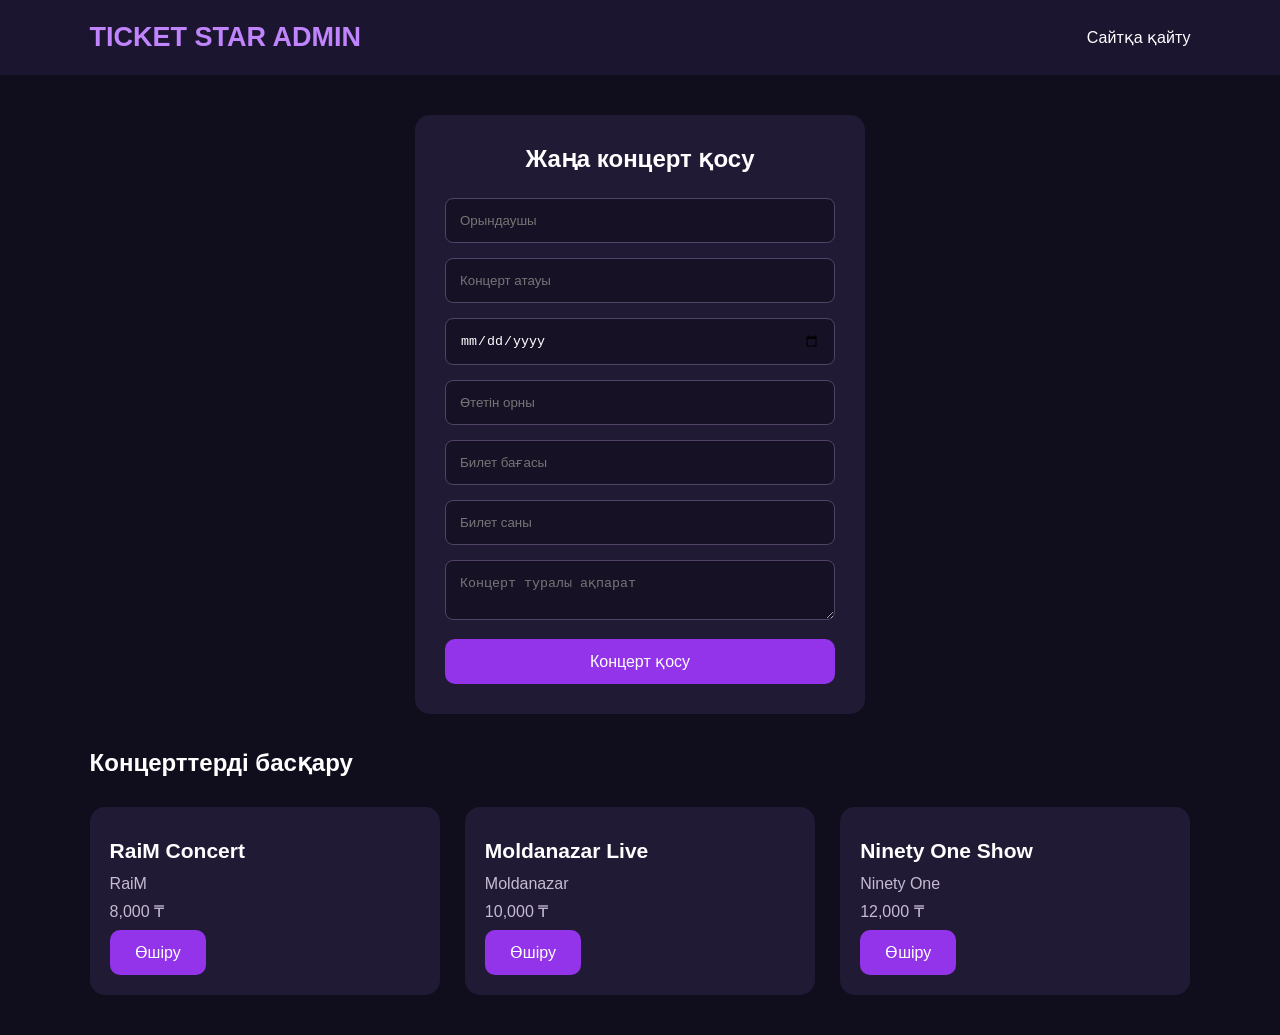
<file: admin.html>
<!DOCTYPE html>
<html lang="kk">
<head>
    <meta charset="UTF-8">
    <meta name="viewport" content="width=device-width, initial-scale=1.0">
    <title>Admin | TICKET STAR</title>
    <link rel="stylesheet" href="css/style.css">
</head>
<body>

<header>
    <div class="logo">TICKET STAR ADMIN</div>
    <nav>
        <a href="index.html">Сайтқа қайту</a>
    </nav>
</header>

<div class="container">

    <form id="addConcertForm">
        <h2>Жаңа концерт қосу</h2>

        <input type="text" id="artist"
               placeholder="Орындаушы" required>

        <input type="text" id="title"
               placeholder="Концерт атауы" required>

        <input type="date" id="date" required>

        <input type="text" id="place"
               placeholder="Өтетін орны" required>

        <input type="number" id="price"
               placeholder="Билет бағасы" min="1" required>

        <input type="number" id="available"
               placeholder="Билет саны" min="1" required>

        <textarea id="description"
                  placeholder="Концерт туралы ақпарат"></textarea>

        <button type="submit" class="btn">
            Концерт қосу
        </button>
    </form>

    <h2>Концерттерді басқару</h2>
    <div class="concert-list" id="adminList"></div>

</div>

<script src="js/script.js"></script>
</body>
</html>
</file>
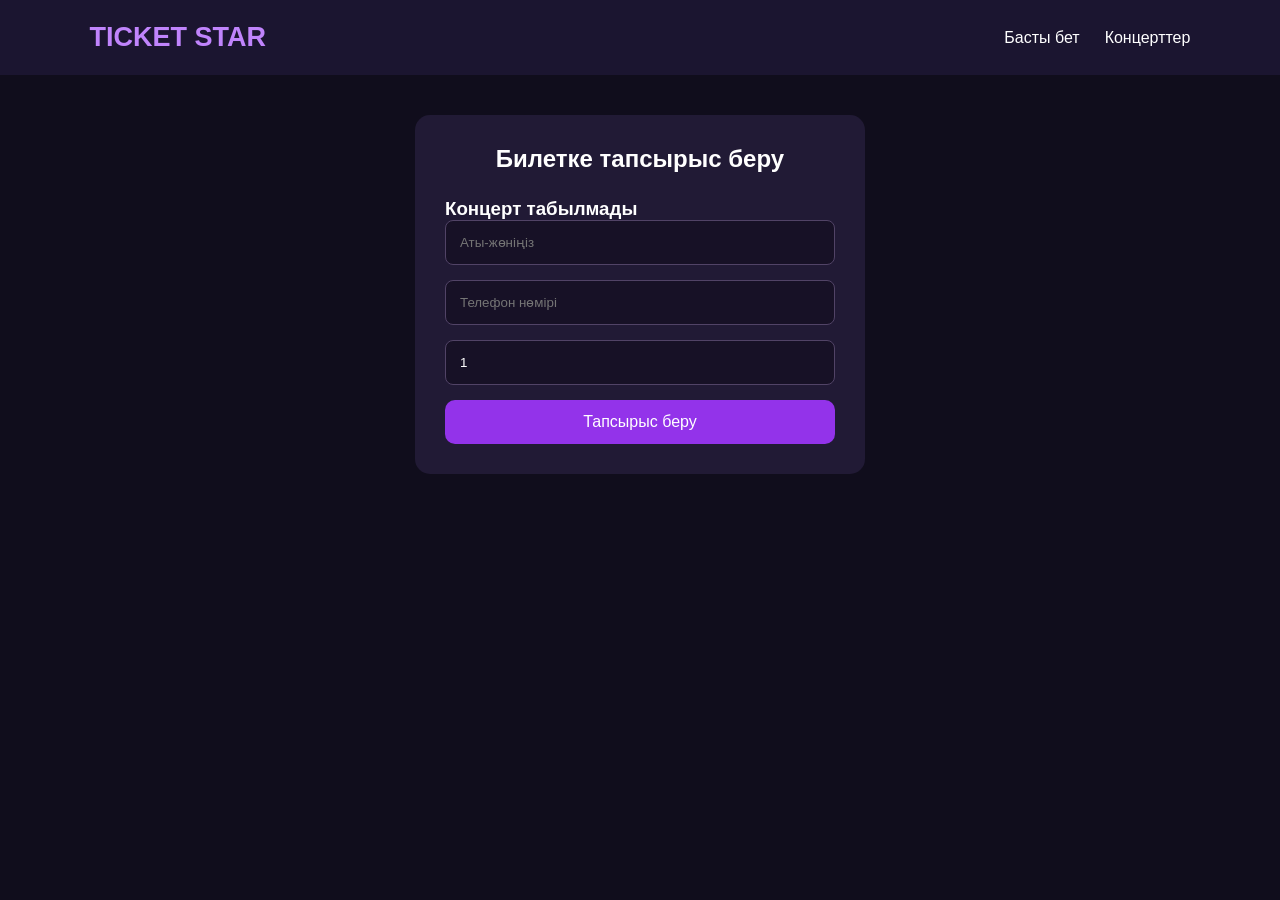
<file: booking.html>
<!DOCTYPE html>
<html lang="kk">
<head>
    <meta charset="UTF-8">
    <meta name="viewport" content="width=device-width, initial-scale=1.0">
    <title>Билетке тапсырыс | TICKET STAR</title>
    <link rel="stylesheet" href="css/style.css">
</head>
<body>

<header>
    <div class="logo">TICKET STAR</div>
    <nav>
        <a href="index.html">Басты бет</a>
        <a href="concerts.html">Концерттер</a>
    </nav>
</header>

<div class="container">
    <form id="bookingForm">
        <h2>Билетке тапсырыс беру</h2>

        <h3 id="bookingTitle">Концерт жүктелуде...</h3>

        <input
            type="text"
            id="customerName"
            placeholder="Аты-жөніңіз"
            required
        >

        <input
            type="tel"
            id="phone"
            placeholder="Телефон нөмірі"
            required
        >

        <input
            type="number"
            id="quantity"
            placeholder="Билет саны"
            min="1"
            max="10"
            value="1"
            required
        >

        <button class="btn" type="submit">
            Тапсырыс беру
        </button>
    </form>
</div>

<script src="js/script.js"></script>
</body>
</html>
</file>
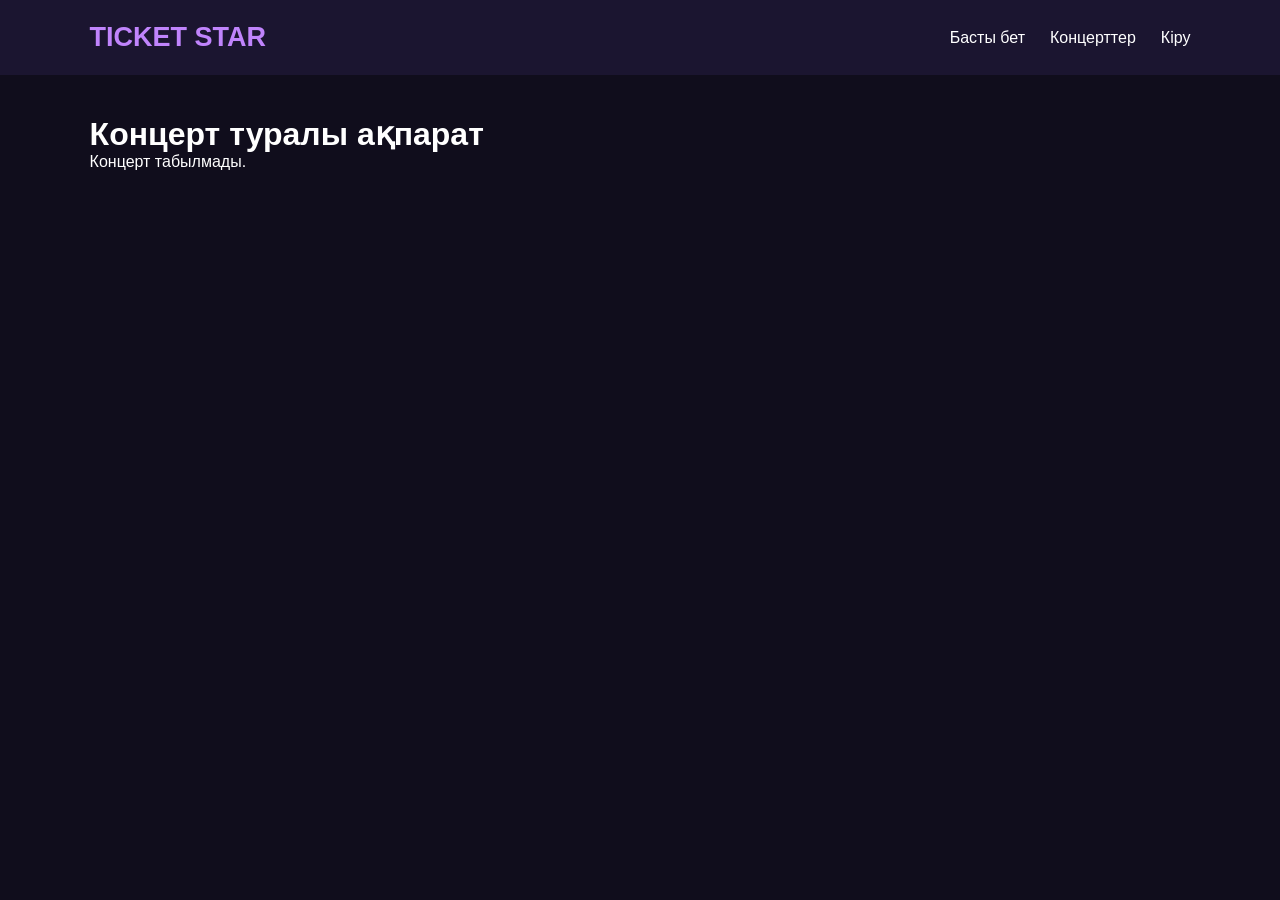
<file: concert.html>
<!DOCTYPE html>
<html lang="kk">
<head>
    <meta charset="UTF-8">
    <meta name="viewport" content="width=device-width, initial-scale=1.0">
    <title>Концерт туралы | TICKET STAR</title>
    <link rel="stylesheet" href="css/style.css">
</head>
<body>

<header>
    <div class="logo">TICKET STAR</div>
    <nav>
        <a href="index.html">Басты бет</a>
        <a href="concerts.html">Концерттер</a>
        <a href="login.html">Кіру</a>
    </nav>
</header>

<div class="container">
    <h1>Концерт туралы ақпарат</h1>
    <div id="concertDetails"></div>
</div>

<script src="js/script.js"></script>
</body>
</html>
</file>
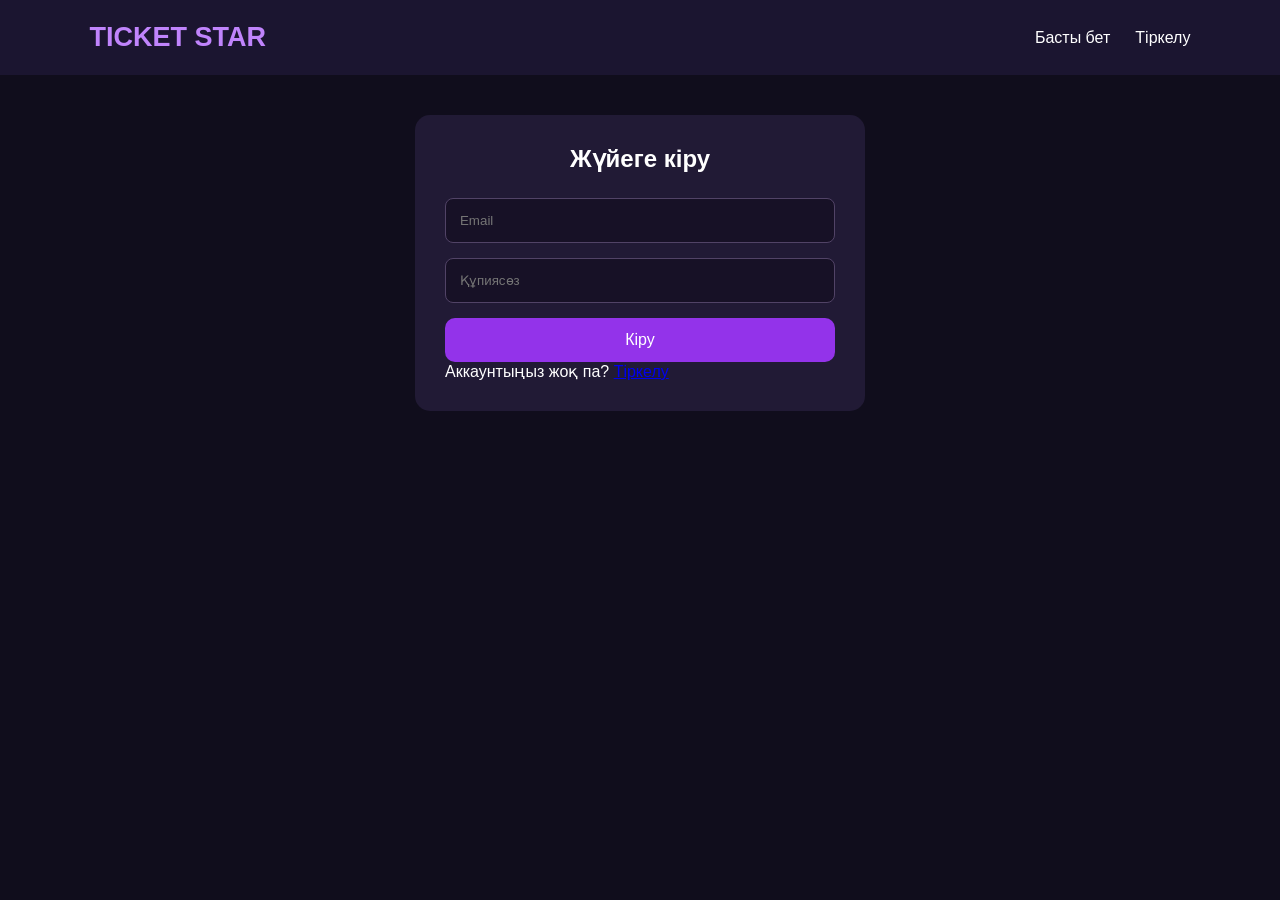
<file: login.html>
<!DOCTYPE html>
<html lang="kk">
<head>
    <meta charset="UTF-8">
    <meta name="viewport" content="width=device-width, initial-scale=1.0">
    <title>Жүйеге кіру | TICKET STAR</title>
    <link rel="stylesheet" href="css/style.css">
</head>
<body>

<header>
    <div class="logo">TICKET STAR</div>
    <nav>
        <a href="index.html">Басты бет</a>
        <a href="register.html">Тіркелу</a>
    </nav>
</header>

<div class="container">
    <form id="loginForm">
        <h2>Жүйеге кіру</h2>

        <input
            type="email"
            id="loginEmail"
            placeholder="Email"
            required
        >

        <input
            type="password"
            id="loginPassword"
            placeholder="Құпиясөз"
            required
        >

        <button type="submit" class="btn">Кіру</button>

        <p>Аккаунтыңыз жоқ па?
            <a href="register.html">Тіркелу</a>
        </p>
    </form>
</div>

<script src="js/script.js"></script>
</body>
</html>
</file>
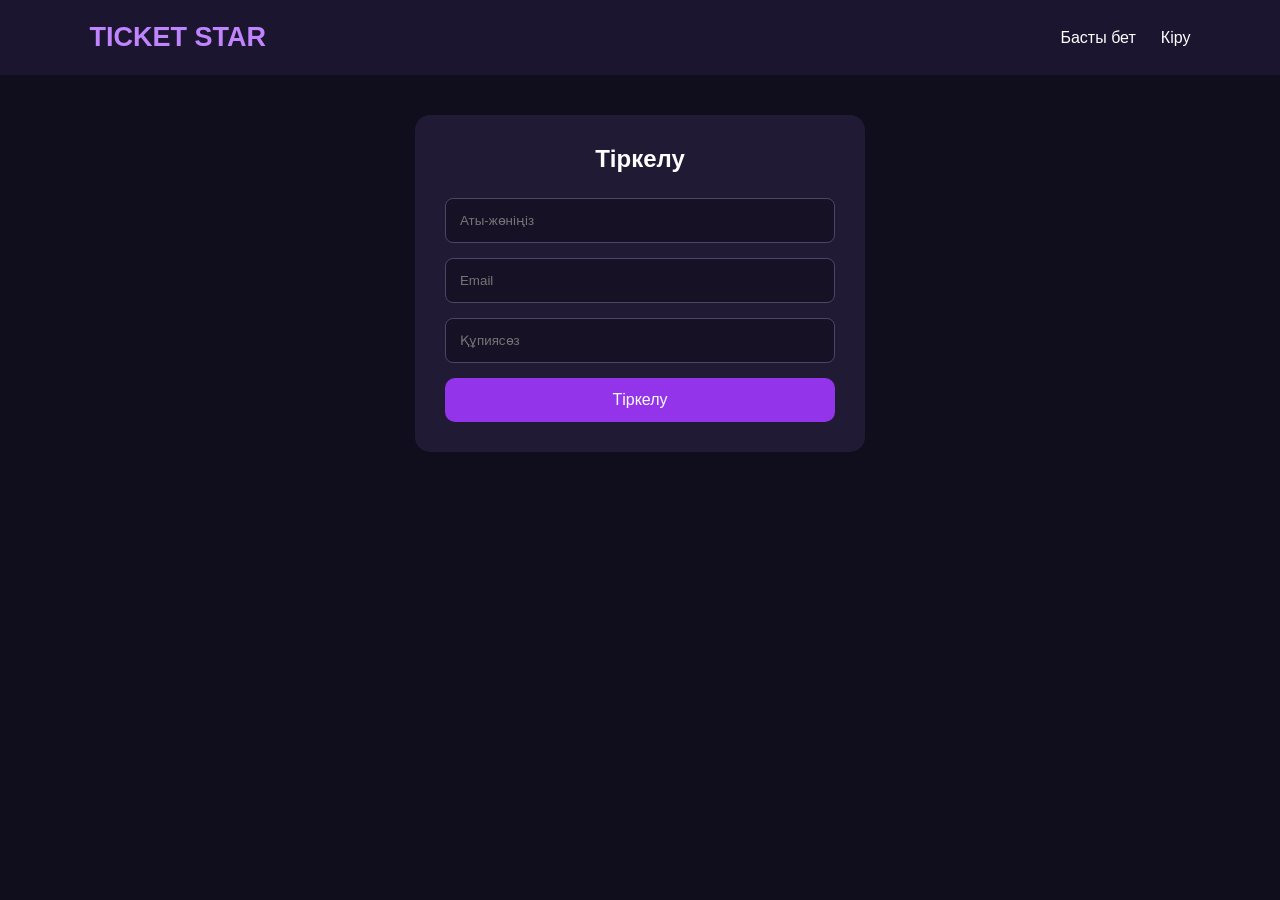
<file: register.html>
<!DOCTYPE html>
<html lang="kk">
<head>
    <meta charset="UTF-8">
    <meta name="viewport" content="width=device-width, initial-scale=1.0">
    <title>Тіркелу | TICKET STAR</title>
    <link rel="stylesheet" href="css/style.css">
</head>
<body>

<header>
    <div class="logo">TICKET STAR</div>
    <nav>
        <a href="index.html">Басты бет</a>
        <a href="login.html">Кіру</a>
    </nav>
</header>

<div class="container">
    <form id="registerForm">
        <h2>Тіркелу</h2>

        <input
            type="text"
            id="fullName"
            placeholder="Аты-жөніңіз"
            required
        >

        <input
            type="email"
            id="registerEmail"
            placeholder="Email"
            required
        >

        <input
            type="password"
            id="registerPassword"
            placeholder="Құпиясөз"
            minlength="6"
            required
        >

        <button type="submit" class="btn">Тіркелу</button>
    </form>
</div>

<script src="js/script.js"></script>
</body>
</html>
</file>
<file: css/style.css>
* {
    margin: 0;
    padding: 0;
    box-sizing: border-box;
}

body {
    font-family: Arial, sans-serif;
    background: #100d1c;
    color: white;
}

header {
    background: #1b1530;
    padding: 22px 7%;
    display: flex;
    justify-content: space-between;
    align-items: center;
}

.logo {
    color: #c084fc;
    font-size: 27px;
    font-weight: bold;
}

nav {
    display: flex;
    gap: 25px;
}

nav a {
    color: white;
    text-decoration: none;
}

nav a:hover {
    color: #c084fc;
}

.container {
    width: 86%;
    max-width: 1200px;
    margin: 40px auto;
}

.hero {
    padding: 90px 7%;
    text-align: center;
    background: linear-gradient(135deg, #32175b, #17102c);
}

.hero h1 {
    font-size: 45px;
    margin-bottom: 20px;
}

.hero p {
    color: #c7bfd5;
    font-size: 18px;
    margin-bottom: 30px;
}

.btn {
    display: inline-block;
    background: #9333ea;
    color: white;
    padding: 13px 25px;
    border: none;
    border-radius: 10px;
    text-decoration: none;
    cursor: pointer;
    font-size: 16px;
}

.btn:hover {
    background: #7e22ce;
}

.concert-list {
    display: grid;
    grid-template-columns: repeat(auto-fit, minmax(250px, 1fr));
    gap: 25px;
    margin-top: 30px;
}

.concert-card {
    background: #211a35;
    border-radius: 15px;
    overflow: hidden;
    transition: 0.3s;
}

.concert-card:hover {
    transform: translateY(-5px);
}

.concert-card img {
    width: 100%;
    height: 190px;
    object-fit: cover;
    background: #38234f;
}

.card-info {
    padding: 20px;
}

.card-info h3 {
    margin: 12px 0;
    font-size: 21px;
}

.card-info p {
    color: #c5bbd3;
    margin: 9px 0;
}

.card-bottom {
    display: flex;
    justify-content: space-between;
    align-items: center;
    margin-top: 20px;
}

.card-bottom strong {
    color: #c084fc;
}

.card-bottom a {
    color: white;
    text-decoration: none;
    background: #9333ea;
    padding: 9px 13px;
    border-radius: 7px;
}

form {
    max-width: 450px;
    margin: 35px auto;
    padding: 30px;
    background: #211a35;
    border-radius: 15px;
}

form h2 {
    text-align: center;
    margin-bottom: 25px;
}

input, textarea, select {
    width: 100%;
    padding: 14px;
    margin-bottom: 15px;
    border: 1px solid #514366;
    border-radius: 8px;
    background: #171126;
    color: white;
}

form button {
    width: 100%;
}

footer {
    text-align: center;
    padding: 25px;
    color: #a99dbb;
    margin-top: 50px;
}

@media (max-width: 600px) {
    header {
        flex-direction: column;
        gap: 20px;
    }

    nav {
        flex-wrap: wrap;
        justify-content: center;
    }

    .hero h1 {
        font-size: 32px;
    }
}
</file>
